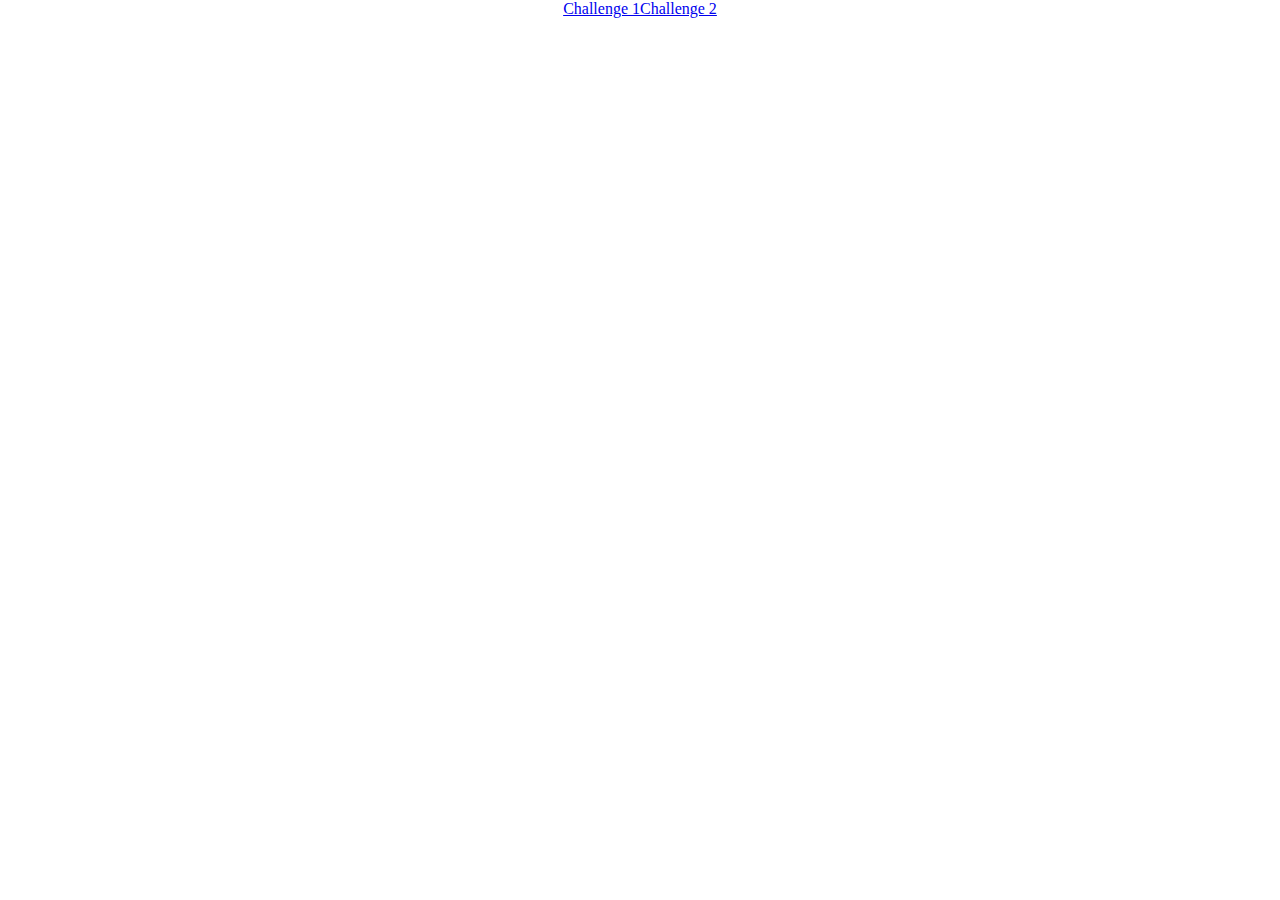
<file: index.html>
<!DOCTYPE html>
<html lang="en">
<head>
    <meta charset="UTF-8">
    <meta name="viewport" content="width=device-width, initial-scale=1.0">
    <title>Document</title>
    <style>
        *{
            padding: 0;
            margin: 0;
            box-sizing: border-box;
        }

        html,body{
            height: 100vh;
        }

        .container{
            display: flex;
            flex-direction: row;
            justify-content: center;
            align-items: center;
        }
    </style>
</head>
<body>
    <div class="container">

        <a href="./simple-faq-master/index.html">Challenge 1</a>
        <a href="./newsletter/index.html">Challenge 2</a>
        
    </div>
</body>
</html>
</file>
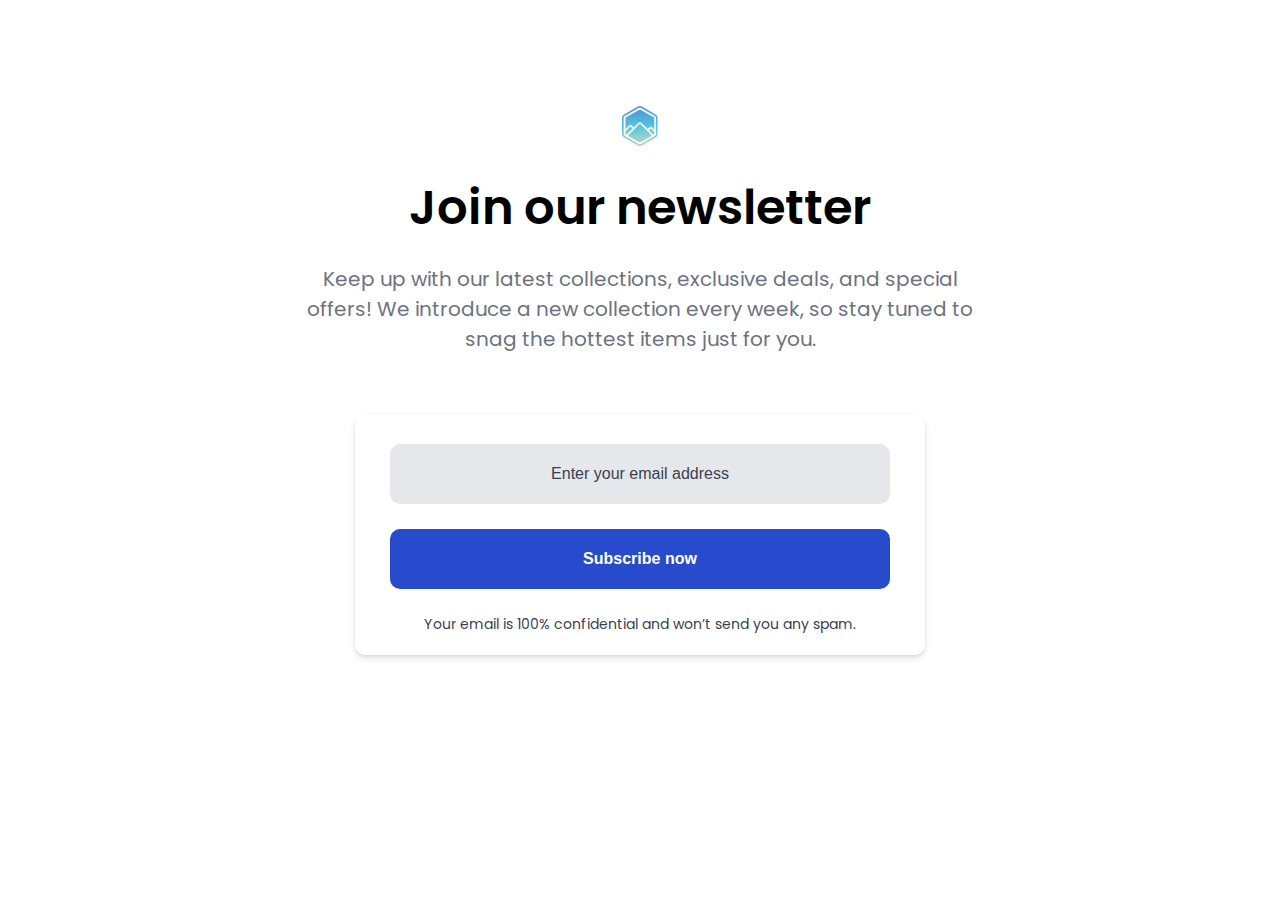
<file: newsletter/index.html>
<!DOCTYPE html>
<html lang="en">
<head>
    <meta charset="UTF-8">
    <meta name="viewport" content="width=device-width, initial-scale=1.0">
    <title>Document</title>
    <link rel="stylesheet" href="style.css">
    <link rel="preconnect" href="https://fonts.googleapis.com">
<link rel="preconnect" href="https://fonts.gstatic.com" crossorigin>
<link href="https://fonts.googleapis.com/css2?family=Inter:ital,opsz,wght@0,14..32,100..900;1,14..32,100..900&family=Poppins:ital,wght@0,100;0,200;0,300;0,400;0,500;0,600;0,700;0,800;0,900;1,100;1,200;1,300;1,400;1,500;1,600;1,700;1,800;1,900&display=swap" rel="stylesheet">
</head>
<body>
    <div class="header">
        <img src="resorce/logo.svg" alt="dummy logo">
        <h1>Join our newsletter</h1>
        <h4>Keep up with our latest collections, exclusive deals, and special offers! We introduce a new collection every week, so stay tuned to snag the hottest items just for you.</h4>
    </div>

    <div class="button_container">
        <input type="" placeholder="Enter your email address"></input>
        <button>
            Subscribe now
        </button>
        <p>Your email is 100% confidential and won’t send you any spam.</p>
    </div>
</body>
</html>
</file>
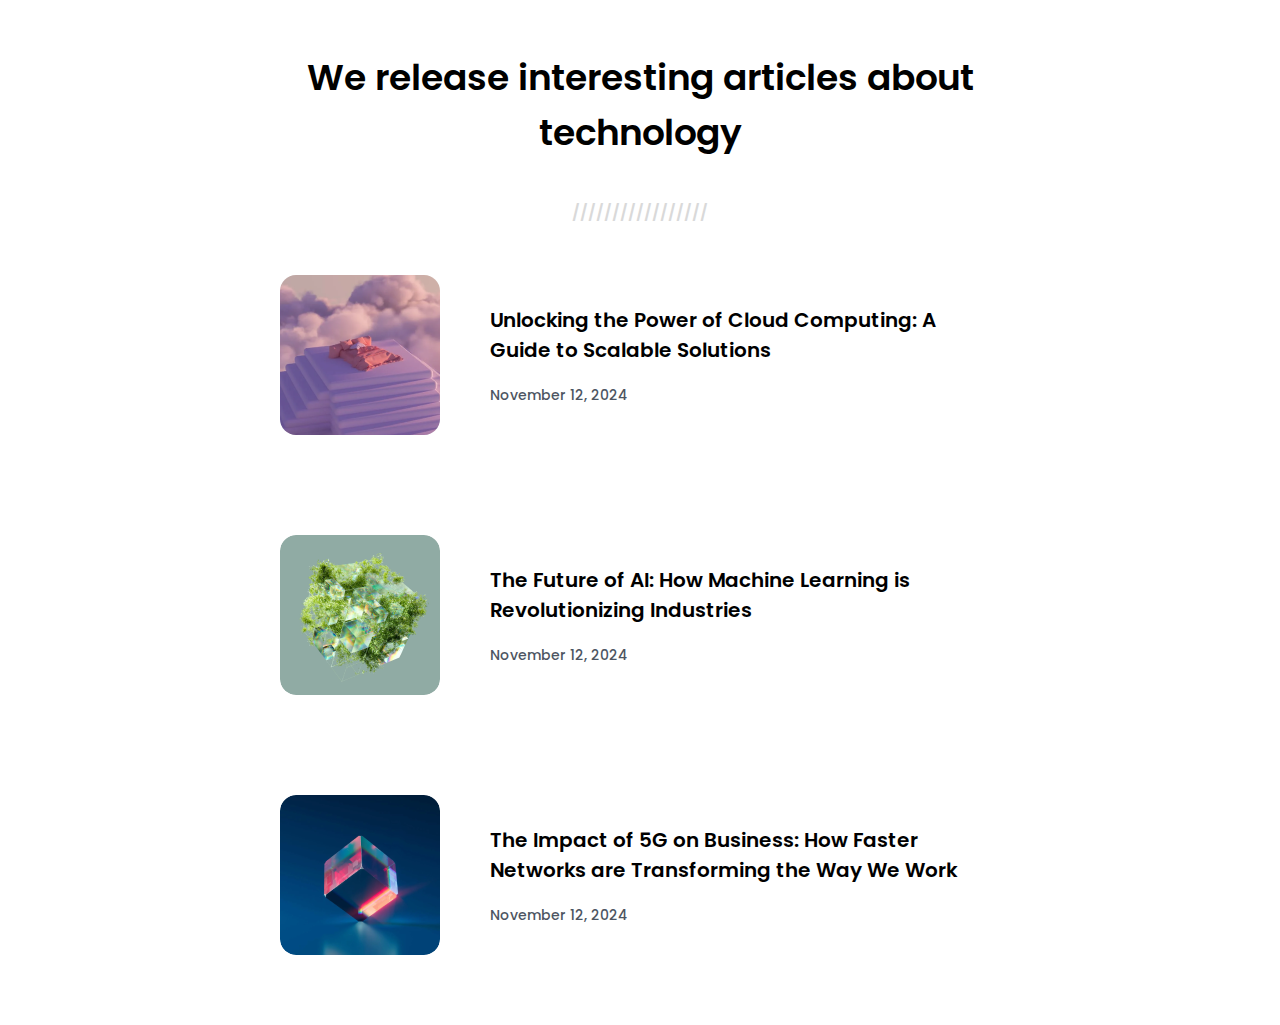
<file: simple-article-listing-master/index.html>
<!DOCTYPE html>
<html lang="en">
  <head>
    <meta charset="UTF-8" />
    <meta name="viewport" content="width=device-width, initial-scale=1.0" />

    <link
      rel="icon"
      href="resources/favicon.ico"
      type="image/x-icon"
      sizes="96x96"
    />

    <link rel="stylesheet" href="style.css">

    <link rel="preconnect" href="https://fonts.googleapis.com">
<link rel="preconnect" href="https://fonts.gstatic.com" crossorigin>
<link href="https://fonts.googleapis.com/css2?family=Inter:ital,opsz,wght@0,14..32,100..900;1,14..32,100..900&family=Poppins:ital,wght@0,100;0,200;0,300;0,400;0,500;0,600;0,700;0,800;0,900;1,100;1,200;1,300;1,400;1,500;1,600;1,700;1,800;1,900&display=swap" rel="stylesheet">

    <title>Simple Article Listing | devChallenges.io</title>
  </head>
  
  <body>
    
    <div class="header">
      <h1>We release interesting articles about technology</h1>
      <span>/////////////////</span>
    </div>
    
    <div class="wrapper">

      <div class="article">

        <div class="article-img">
          <img 
            src="resources/photo_1.png" 
            alt="Descriptive photo_1"
          >  
        </div>
        <!-- <div class="article-img">
          <img 
            src="./resources/photo_1.png" 
            alt="Descriptive text of the image" 
            sizes="(max-width: 600px) 100vw, (min-width: 1200px) 1000px" 
            srcset="./resources/photo_1.png 500w, ./resources/photo_1@2x.png 1000w"
          >
        </div> -->
        

        <div class="article-info">

          <h3>Unlocking the Power of Cloud Computing: A Guide to Scalable Solutions</h3>
          
          <p>November 12, 2024</p>
        </div>
        
      </div>
    
      <div class="article">

        <div class="article-img">
          <div class="article-img">
            <img 
              src="resources/photo_3.png" 
              alt="Descriptive photo_3"
            >  
          </div>
        </div>

        <div class="article-info">

          <h3>The Future of AI: How Machine Learning is Revolutionizing Industries</h3>
          
          <p>November 12, 2024</p>
        </div>
        
      </div>
      
      <div class="article">

        <div class="article-img">
          <div class="article-img">
            <img 
              src="resources/photo_2.png" 
              alt="Descriptive photo_2"
            >  
          </div>
        </div>
        
        <div class="article-info">

          <h3>The Impact of 5G on Business: How Faster Networks are Transforming the Way We Work</h3>
          
          <p>November 12, 2024</p>
        </div>
        
      </div>
      
    </div>

  </body>
</html>
</file>
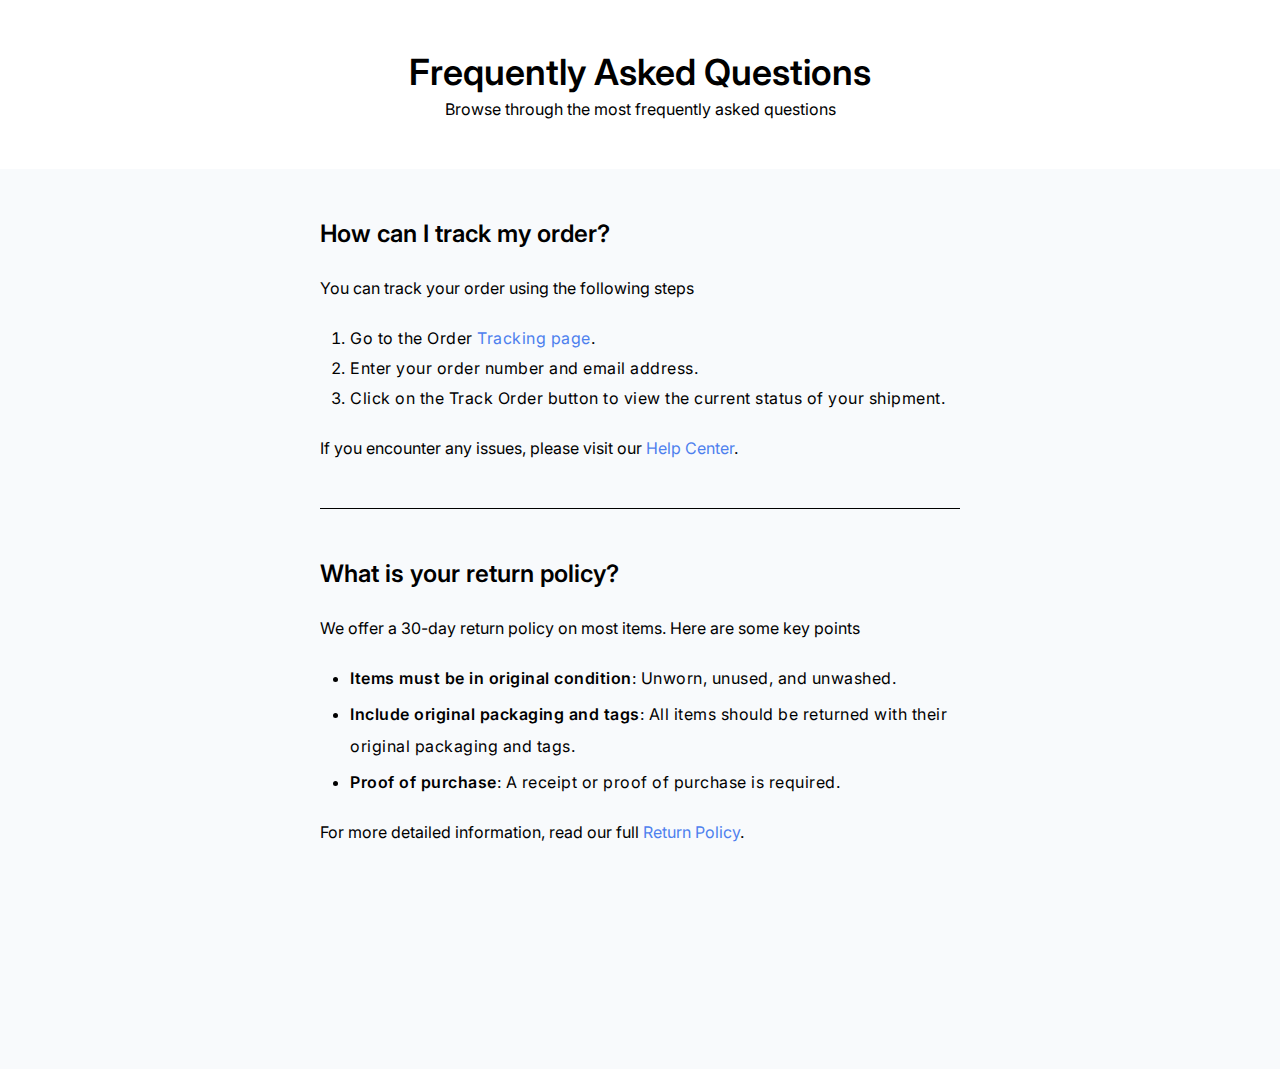
<file: simple-faq-master/index.html>
<!DOCTYPE html>
<html lang="en">
  <head>
    <meta charset="UTF-8" />
    <meta name="viewport" content="width=device-width, initial-scale=1.0" />

    <link rel="preconnect" href="https://fonts.googleapis.com">
<link rel="preconnect" href="https://fonts.gstatic.com" crossorigin>
<link href="https://fonts.googleapis.com/css2?family=Inter:ital,opsz,wght@0,14..32,100..900;1,14..32,100..900&display=swap" rel="stylesheet">
    <link
      rel="icon"
      href="resources/favicon.ico"
      type="image/x-icon"
      sizes="96x96"
    />

    <title>Simple FAQ | devChallenges.io</title>

    <!--You are welcome to delete these styles or modify them in your own stylesheet -->
    <style>
      * {
        margin: 0;
        padding: 0;
        box-sizing: border-box;
      }

      body {
        height: 100%;
      }

      header{
        display: flex;
        flex-direction: column;
        text-align: center;
        justify-content: center;
        align-items: center;
        margin-top: 50px;
        margin-bottom: 50px;
        gap: 5px;
      }
      
      h1{
        font-family: Inter;
        font-weight: 600;
        font-size: 2.25rem;
      }
      
      main{
        display: flex;
        flex-direction: column;
        align-items: center;
        min-height: 100vh;
        background-color: #F8FAFC;
        
      }

      ol{
        font-family: Inter;
        font-size: 1rem;
        font-weight: 400;
        display: flex;
        flex-direction: column;
        margin-left: 30px;
        gap: 10px;
        letter-spacing: 0.5px;
      }

      span{
        font-weight: 600;
      }
      a{
        color: #4E80EE;
      }

      h2{
        
        font-family: Inter;
        font-weight: 600;
        font-size: 1.5rem;
      }

      p{
        
        font-family: Inter;
        font-size: 1rem;
        font-weight: 400;
      }

      .line-break{
        
        margin: 0 auto;
        margin-top: 20px;
        border-bottom: 0.5pt solid black;
        width: 100%;
      }

      .q-and-a{
        
        width: 640px;
        display: flex;
        flex-direction: column;
        justify-content: center;
        margin-top: 50px;
        gap:30px;
        
      }
    </style> 
  </head>
  <body>
    
    <header>

      <h1>Frequently Asked Questions</h1>
    
      <p>Browse through the most frequently asked questions</p>
      
    </header>


    <main>

      <div class="q-and-a">

        <h2>How can I track my order?</h2>
        
        <p>You can track your order using the following steps</p>
        
        <ol name="steps" type="number" id="">
          <li> Go to the Order <a>Tracking page</a>.</li>
          
          <li> Enter your order number and email address.</li>
          
          <li> Click on the Track Order button to view the current status of your shipment.</li>
        </ol>
        
        <p>
          If you encounter any issues, please visit our <a>Help Center</a>.
        </p>
        <div class="line-break"></div>

      </div>
      

      <div class="q-and-a">

        <h2>
          What is your return policy?
        </h2>
        
        <p>
          We offer a 30-day return policy on most items. Here are some key points
        </p>
        
        <ol style="list-style:disc;">
          
          <li><span>Items must be in original condition</span>: Unworn, unused, and unwashed.</li>
          
          <li style="line-height: 2;"><span>Include original packaging and tags</span>: All items should be returned with their original packaging and tags.</li>
          
          <li><span>Proof of purchase</span>: A receipt or proof of purchase is required.</li>
          
        </ol>
        
        <p>
          For more detailed information, read our full <a>Return Policy</a>.
        </p>
      </div>
        
    </main>
      
    <footer>

     <!-- Code by i-devaj -->
    
    </footer>
  </body>
</html>
</file>
<file: newsletter/style.css>
*{
    margin: 0;
    padding: 0;
    box-sizing: border-box;
}

html,body{
    font-family: Poppins;
    min-height: auto;
}

.header{
    display: flex;
    flex-direction: column;
    gap: 20px;
    /* justify-content: center;
    align-content: center; */
    margin: 0 auto;
    align-items: center;
    margin-top: 100px;
    width: 700px;
}

.button_container{
    display: flex;
    width: 570px;
    flex-direction: column;
    padding: 10px 10px;
    /* justify-content: center;
    align-items: center; */
    align-content: center;
    margin: 0 auto;
    margin-top: 60px;
    gap: 25px;
    /* border: 1px solid black; */
    border-radius: 10px;
    box-shadow: 0 4px 6px rgba(0, 0, 0, 0.1), 0 1px 3px rgba(0, 0, 0, 0.06);
}

h1{
    font-size: 3rem;
    font-weight: 600;
}

h4{
    font-weight: 400;
    font-size: 1.25rem;
    text-align: center;
    color: #6C727F;
}

input{
    background-color: #E5E7EB;
    height: 60px;
    width: 500px;
    text-align: center;
    align-self: center;
    margin-top: 20px;
    border: 0;
    border-radius: 10px;
}

input::placeholder{
    color: #394150;
    font-size: 1rem;
    font-weight:500;
}
/* input::-ms-input-placeholder */


button{
    background-color: #284BCE;
    color: #FFFFFF;
    font-size: 1rem;
    font-weight: 600;
    height: 60px;
    width: 500px;
    text-align: center;
    align-self: center;
    /* margin-top: 10px; */
    cursor: pointer;
    border: 0;
    border-radius: 10px;
}

p{
    /* align-self: center; */
    margin: 0 auto;
    color:#394150 ;
    font-size: 0.875rem;
    font-weight: 400;
    margin-bottom: 10px;
}
</file>
<file: simple-article-listing-master/style.css>
*{
    margin: 0;
    padding: 0;
    box-sizing: border-box;
}

:root{
    --bg-color: #F8FAFC;
    --primary-color: #000000;
    --secondary-color: #4D5562;
    --breakline-color: #D9D9D9;

    --font-bold: 600;
    --fold-medium: 500;

    --font-heading: 2.25rem;
    --font-sub-heading: 1.25rem;
    --font-small: 0.875rem;
}

h1{
    font-family: Poppins;
    font-size: var(--font-heading);
    font-weight: var(--font-bold);
    color: var(--primary-color);
}

h3{
    font-family: Poppins;
    font-size: var(--font-sub-heading);
    font-weight: var(--font-bold);
    color: var(--primary-color);
}

p{
    font-family: Poppins;
    font-size: var(--font-small);
    font-weight: var(--fold-medium);
    color: var(--secondary-color);
}

span{
    font-family: Poppins;
    font-weight: var(--font-bold);
    color: var(--breakline-color);
}

body{
    display: flex;
    flex-direction: column;
    justify-content: center;
    align-items: center;
    /* height: 100vh; */
    gap: 20px;
}

.header{
    display: flex;
    flex-direction: column;
    justify-content: center;
    align-items: center;
    max-width: 690px;
    /* align-content: center; */
    gap: 40px;
    text-align: center;
    flex-wrap: wrap;
    /* flex-wrap: wrap; */
    padding-top: 50px;
    padding:50px 10px 10px;
}


.wrapper{
    display: flex;
    max-width: 760px;
    flex-direction: column;
    justify-content: center;
    align-items: center;
    gap: 50px;
    padding: 20px 20px;
}

.article{
    display: flex;
    flex-direction: row;
    gap: 50px;
    /* flex-wrap:nowrap; */
    padding-bottom: 50px;
}

.article-info{
    display: flex;
    flex-direction: column;
    justify-content: center;
    gap: 20px;
    /* flex-grow: 1; */
    flex-wrap: wrap;
}

.article-img{
    display: flex;
    justify-content: center;
    width:160px;
    height: 160px;
    aspect-ratio: 1;
    border-radius: 1rem;
    overflow: hidden;
    /* display: inline-block; */
    flex-shrink: 0;
}

.article-img>img{
    width: 100%;
    height: 100%;
    object-fit: cover;
    display: block;
}
@media screen and (max-width:450px){
  .article{
    flex-direction: column;
    align-items: center;
  }

  .header h1{
    font-size: 1.5rem;
  }

  h3{
    font-size: 1rem;
  }

  .wrapper{
    padding: 20px 20px;
  }

  
}
</file>
